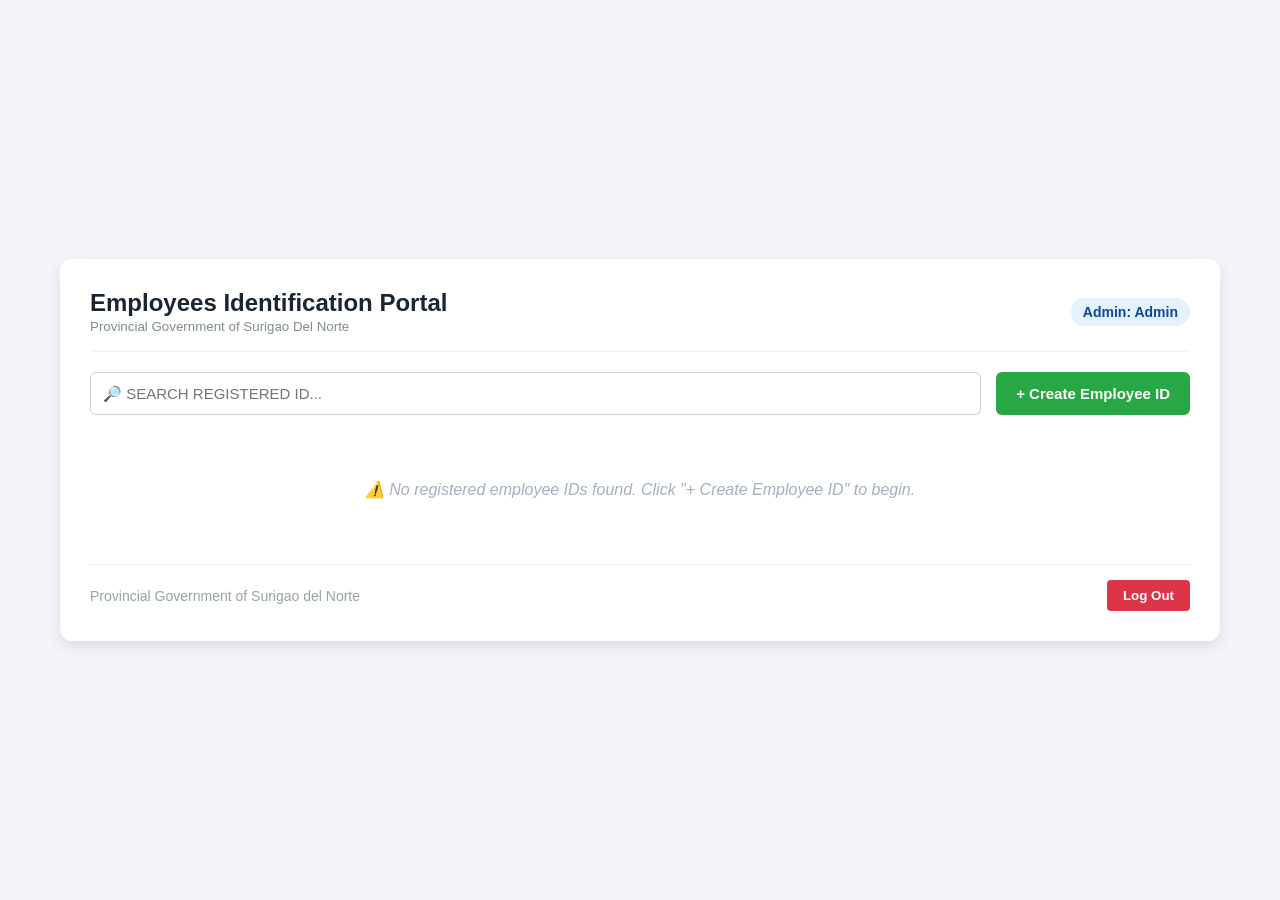
<file: dashboard.html>
<!DOCTYPE html>
<html lang="en">
<head>
    <link rel="manifest" href="manifest.json">
    <meta name="theme-color" content="#007bff">
    <meta charset="UTF-8">
    <meta name="viewport" content="width=device-width, initial-scale=1.0">
    <title>Employees Identification Portal</title>
    <link rel="stylesheet" href="style.css">
    <style>
        /* Base Dashboard Container */
        .portal-container {
            background-color: white;
            padding: 30px;
            border-radius: 12px;
            box-shadow: 0px 6px 15px rgba(0, 0, 0, 0.1);
            width: 90%;
            max-width: 1100px;
            margin: 40px auto;
        }

        .portal-header {
            display: flex;
            justify-content: space-between;
            align-items: center;
            border-bottom: 2px solid #f4f4f9;
            padding-bottom: 15px;
            margin-bottom: 20px;
        }

        .portal-header h2 { margin: 0; color: #1a252f; }

        .user-badge {
            background-color: #e3f2fd;
            color: #0d47a1;
            padding: 6px 12px;
            border-radius: 20px;
            font-weight: bold;
            font-size: 14px;
        }

        /* Controls Section */
        .controls-row {
            display: flex;
            gap: 15px;
            margin-bottom: 25px;
        }

        .search-box {
            flex: 1;
            padding: 12px;
            border: 1px solid #ccc;
            border-radius: 6px;
            font-size: 15px;
            text-transform: uppercase;
        }

        .add-emp-btn {
            background-color: #28a745;
            color: white;
            border: none;
            padding: 0 20px;
            border-radius: 6px;
            font-weight: bold;
            cursor: pointer;
            font-size: 15px;
        }

        .add-emp-btn:hover { background-color: #218838; }

        /* Employee Display Grid */
        .employee-grid {
            display: grid;
            grid-template-columns: repeat(auto-fill, minmax(280px, 1fr));
            gap: 20px;
            margin-bottom: 25px;
        }

        /* Modern ID Card Layout */
        .id-card {
            background: linear-gradient(145deg, #ffffff, #f8f9fa);
            border: 2px solid #dcdde1;
            border-radius: 12px;
            padding: 20px;
            box-shadow: 0 4px 8px rgba(0,0,0,0.05);
            position: relative;
            font-size: 13px;
            color: #2f3542;
            text-transform: uppercase;
        }

        .card-header {
            text-align: center;
            border-bottom: 1px dashed #ced4da;
            padding-bottom: 10px;
            margin-bottom: 12px;
        }

        /* Action Controls Layout inside Card */
        .card-actions {
            position: absolute;
            top: 12px;
            right: 12px;
            display: flex;
            gap: 6px;
        }

        .action-btn {
            border: none;
            border-radius: 4px;
            padding: 4px 8px;
            font-size: 11px;
            font-weight: bold;
            cursor: pointer;
            color: white;
            text-transform: none;
        }

        .edit-btn { background-color: #ffa502; }
        .edit-btn:hover { background-color: #eccc68; }
        .delete-btn { background-color: #ff4757; }
        .delete-btn:hover { background-color: #ff6b81; }

        /* Photo Display Area for ID Card */
        .emp-photo-container {
            width: 90px;
            height: 90px;
            margin: 0 auto 10px auto;
            border-radius: 50%;
            border: 3px solid #2c3e50;
            overflow: hidden;
            display: flex;
            align-items: center;
            justify-content: center;
            background-color: #747d8c;
        }

        .emp-photo-container img {
            width: 100%;
            height: 100%;
            object-fit: cover;
        }

        .avatar-fallback {
            color: white;
            font-size: 28px;
            font-weight: bold;
        }

        .emp-name { font-size: 16px; font-weight: bold; color: #2c3e50; }
        .emp-office { font-size: 13px; color: #007bff; font-weight: bold; }
        .emp-id { font-family: monospace; background: #e1b12c; color: white; padding: 2px 6px; border-radius: 4px; font-size: 11px; }

        /* Card details metadata structure */
        .card-details {
            display: grid;
            grid-template-columns: 1fr 1fr;
            gap: 6px;
            margin-top: 10px;
        }

        .detail-item { font-size: 11px; line-height: 1.3; }
        .detail-item strong { color: #57606f; text-transform: none; }
        
        .full-width-detail {
            grid-column: span 2;
            border-top: 1px solid #f1f2f6;
            padding-top: 5px;
            margin-top: 5px;
        }

        /* NEW STYLE: Lalagyan ng Pirma sa ID Card */
        .signature-display {
            grid-column: span 2;
            text-align: center;
            border-top: 1px solid #f1f2f6;
            margin-top: 8px;
            padding-top: 5px;
        }
        
        .signature-display img {
            max-width: 150px;
            height: 40px;
            object-fit: contain;
        }

        .sig-label {
            font-size: 9px;
            color: #7f8c8d;
            display: block;
            margin-top: 2px;
            text-transform: none;
        }

        /* --- FORM POP-UP MODAL BACKGROUND --- */
        .modal {
            display: none; 
            position: fixed;
            top: 0; left: 0; width: 100%; height: 100%;
            background-color: rgba(0, 0, 0, 0.5);
            justify-content: center;
            align-items: center;
            z-index: 1000;
        }

        .modal-content {
            background-color: white;
            padding: 25px;
            border-radius: 10px;
            width: 90%;
            max-width: 650px;
            max-height: 85vh;
            overflow-y: auto; 
            box-shadow: 0 4px 20px rgba(0,0,0,0.2);
        }

        .modal-content h3 { margin-top: 0; border-bottom: 2px solid #007bff; padding-bottom: 8px; }

        /* Form Layout Columns */
        .form-grid {
            display: grid;
            grid-template-columns: 1fr 1fr;
            gap: 15px;
            margin-top: 15px;
        }

        .form-grid .form-group { display: flex; flex-direction: column; }
        .form-grid .form-group.full-row { grid-column: span 2; }
        .form-grid .form-group label { font-size: 12px; font-weight: bold; margin-bottom: 4px; color: #57606f; }
        
        .form-grid .form-group input, .form-grid .form-group select { 
            padding: 8px; 
            border: 1px solid #ccc; 
            border-radius: 4px; 
            text-transform: uppercase; 
        }

        .form-grid .form-group input[type="file"] { text-transform: none; }

        /* NEW STYLE: Live Signature Notepad Canvas */
        .signature-pad-container {
            border: 2px dashed #b2bec3;
            background-color: #f5f6fa;
            border-radius: 6px;
            position: relative;
            margin-top: 5px;
        }

        canvas#signatureCanvas {
            width: 100%;
            height: 130px;
            display: block;
            cursor: crosshair;
        }

        .sig-controls {
            display: flex;
            justify-content: space-between;
            background-color: #dfe4ea;
            padding: 6px 10px;
            border-radius: 0 0 4px 4px;
        }

        .sig-btn {
            padding: 4px 10px;
            font-size: 11px;
            font-weight: bold;
            cursor: pointer;
            border: none;
            border-radius: 3px;
        }
        .clear-sig { background-color: #ffeaa7; color: #d63031; }
        .done-sig { background-color: #55efc4; color: #00b894; }

        .modal-actions {
            display: flex;
            justify-content: flex-end;
            gap: 10px;
            margin-top: 20px;
        }

        .cancel-btn { background-color: #6c757d; color: white; border: none; padding: 10px 15px; border-radius: 4px; cursor: pointer; }
        .save-btn { background-color: #007bff; color: white; border: none; padding: 10px 20px; border-radius: 4px; cursor: pointer; font-weight: bold; }

        .portal-footer { display: flex; justify-content: space-between; align-items: center; margin-top: 20px; border-top: 1px solid #eee; padding-top: 15px; }
        .logout-btn { background-color: #dc3545; color: white; border: none; padding: 8px 16px; border-radius: 4px; cursor: pointer; font-weight: bold; }
        
        .no-records {
            grid-column: 1 / -1;
            text-align: center;
            padding: 40px;
            color: #a4b0be;
            font-size: 16px;
            font-style: italic;
            text-transform: none;
        }
    </style>
</head>
<body>

    <div class="portal-container">
        
        <div class="portal-header">
            <div>
                <h2>Employees Identification Portal</h2>
                <small style="color: #7f8c8d;">Provincial Government of Surigao Del Norte</small>
            </div>
            <div class="user-badge">Admin: <span id="userGreeting">Guest</span></div>
        </div>

        <div class="controls-row">
            <input type="text" id="searchBar" class="search-box" placeholder="🔎 Search registered ID..." onkeyup="filterEmployees()">
            <button class="add-emp-btn" onclick="openModal()">+ Create Employee ID</button>
        </div>

        <div class="employee-grid" id="employeeGrid"></div>

        <div class="portal-footer">
            <span style="font-size: 14px; color: #95a5a6;">Provincial Government of Surigao del Norte</span>
            <button onclick="logout()" class="logout-btn">Log Out</button>
        </div>
    </div>

    <div id="employeeModal" class="modal">
        <div class="modal-content">
            <h3 id="modalTitle">Create New Employee Identification Profile</h3>
            
            <form id="newEmployeeForm" onsubmit="saveEmployee(event)">
                <input type="hidden" id="editCardIndex" value="">
                <input type="hidden" id="savedSignatureData" value="">

                <div class="form-grid">
                    <div class="form-group full-row">
                        <label for="empPhoto">Employee Photo Attachment (JPEG/PNG)</label>
                        <input type="file" id="empPhoto" accept="image/*">
                    </div>

                    <div class="form-group">
                        <label for="firstName">First Name *</label>
                        <input type="text" id="firstName" required>
                    </div>
                    
                    <div class="form-group">
                        <label for="middleName">Middle Name</label>
                        <input type="text" id="middleName">
                    </div>
                    
                    <div class="form-group">
                        <label for="lastName">Last Name *</label>
                        <input type="text" id="lastName" required>
                    </div>

                    <div class="form-group">
                        <label for="birthday">Birthday *</label>
                        <input type="date" id="birthday" required>
                    </div>

                    <div class="form-group">
                        <label for="office">Assigned Office / Department *</label>
                        <select id="office" required>
                            <option value="">-- Select Office --</option>
                            <option value="Information Technology Office">Information Technology Office</option>
                            <option value="Human Resource Division">Human Resource Division</option>
                            <option value="Finance & Accounting Department">Finance & Accounting Department</option>
                            <option value="Administrative Services">Administrative Services</option>
                        </select>
                    </div>

                    <div class="form-group">
                        <label for="bloodType">Blood Type *</label>
                        <select id="bloodType" required>
                            <option value="A+">A+</option><option value="A-">A-</option>
                            <option value="B+">B+</option><option value="B-">B-</option>
                            <option value="AB+">AB+</option><option value="AB-">AB-</option>
                            <option value="O+">O+</option><option value="O-">O-</option>
                        </select>
                    </div>

                    <div class="form-group">
                        <label for="height">Height (inches) *</label>
                        <input type="number" id="height" placeholder="e.g. 62" required>
                    </div>

                    <div class="form-group">
                        <label for="weight">Weight (kg) *</label>
                        <input type="number" id="weight" placeholder="e.g. 60" required>
                    </div>

                    <div class="form-group">
                        <label for="tin">TIN (Tax ID Number) *</label>
                        <input type="text" id="tin" placeholder="000-000-000" required>
                    </div>

                    <div class="form-group">
                        <label for="gsis">GSIS BP Number *</label>
                        <input type="text" id="gsis" placeholder="10 digits" required>
                    </div>

                    <div class="form-group">
                        <label for="telephone">Telephone Number</label>
                        <input type="text" id="telephone" placeholder="e.g. 885-4321">
                    </div>

                    <div class="form-group">
                        <label for="emergencyContact">Emergency Contact (Phone) *</label>
                        <input type="text" id="emergencyContact" placeholder="e.g. 0917-000-0000" required>
                    </div>

                    <div class="form-group full-row">
                        <label for="address">Complete Address *</label>
                        <input type="text" id="address" placeholder="House No., Street, Barangay, City/Province" required>
                    </div>

                    <div class="form-group full-row">
                        <label>Employee Digital Signature Notepad *</label>
                        <div class="signature-pad-container">
                            <canvas id="signatureCanvas"></canvas>
                            <div class="sig-controls">
                                <button type="button" class="sig-btn clear-sig" onclick="clearSignature()">Clear</button>
                                <button type="button" class="sig-btn done-sig" onclick="lockSignature()">Done</button>
                            </div>
                        </div>
                    </div>
                </div>

                <div class="modal-actions">
                    <button type="button" class="cancel-btn" onclick="closeModal()">Cancel</button>
                    <button type="submit" class="save-btn" id="submitFormBtn">Generate ID Card</button>
                </div>
            </form>
        </div>
    </div>

    <script>
        const loggedInUser = localStorage.getItem("savedUsername") || "Admin";
        document.getElementById("userGreeting").textContent = loggedInUser;

        function logout() { window.location.href = "login.html"; }

        const modal = document.getElementById("employeeModal");
        
        // --- SIGNATURE CANVAS ENGINE LOGIC ---
        const canvas = document.getElementById("signatureCanvas");
        const ctx = canvas.getContext("2d");
        let isDrawing = false;

        // I-set ang tamang lapad at taas ng guhit sa canvas
        function resizeCanvas() {
            canvas.width = canvas.parentElement.clientWidth;
            canvas.height = 130;
            ctx.lineWidth = 3;
            ctx.lineCap = "round";
            ctx.strokeStyle = "#2c3e50";
        }

        // Mouse Drawing Listeners
        canvas.addEventListener("mousedown", (e) => { isDrawing = true; ctx.beginPath(); ctx.moveTo(e.offsetX, e.offsetY); });
        canvas.addEventListener("mousemove", (e) => { if(isDrawing) { ctx.lineTo(e.offsetX, e.offsetY); ctx.stroke(); } });
        canvas.addEventListener("mouseup", () => isDrawing = false);
        canvas.addEventListener("mouseleave", () => isDrawing = false);

        // Touchscreen Drawing Listeners para sa Mobile/Tablets
        canvas.addEventListener("touchstart", (e) => {
            isDrawing = true; ctx.beginPath();
            const rect = canvas.getBoundingClientRect();
            ctx.moveTo(e.touches[0].clientX - rect.left, e.touches[0].clientY - rect.top);
            e.preventDefault();
        });
        canvas.addEventListener("touchmove", (e) => {
            if(!isDrawing) return;
            const rect = canvas.getBoundingClientRect();
            ctx.lineTo(e.touches[0].clientX - rect.left, e.touches[0].clientY - rect.top);
            ctx.stroke();
            e.preventDefault();
        });
        canvas.addEventListener("touchend", () => isDrawing = false);

        function clearSignature() {
            ctx.clearRect(0, 0, canvas.width, canvas.height);
            document.getElementById("savedSignatureData").value = "";
            canvas.style.backgroundColor = "#f5f6fa";
        }

        function lockSignature() {
            // I-convert ang iginuhit na pirma bilang text image string URL
            const dataURL = canvas.toDataURL("image/png");
            
            // Suriin kung walang iginuhit (blangko ang notepad)
            const blankCanvas = document.createElement('canvas');
            blankCanvas.width = canvas.width;
            blankCanvas.height = canvas.height;
            if (canvas.toDataURL() === blankCanvas.toDataURL()) {
                alert("PLEASE PROVIDE A SIGNATURE BEFORE CLICKING DONE.");
                return;
            }

            document.getElementById("savedSignatureData").value = dataURL;
            canvas.style.backgroundColor = "#e1b12c20"; // Magpapalit ng kulay bilang indikasyon na tapos na
            alert("SIGNATURE CAPTURED SUCCESSFULLY!");
        }

        function openModal() { 
            document.getElementById("modalTitle").textContent = "Create New Employee Identification Profile";
            document.getElementById("submitFormBtn").textContent = "Generate ID Card";
            document.getElementById("editCardIndex").value = ""; 
            modal.style.display = "flex"; 
            setTimeout(resizeCanvas, 100); // Tiyaking lilitaw agad ang sukat ng canvas pagkabukas
            clearSignature();
        }
        
        function closeModal() { 
            modal.style.display = "none"; 
            document.getElementById("newEmployeeForm").reset(); 
            clearSignature();
        }

        let registeredEmployees = JSON.parse(localStorage.getItem("registeredEmployees")) || [];
        window.addEventListener("DOMContentLoaded", displayRegisteredIDs);

        function displayRegisteredIDs() {
            const grid = document.getElementById("employeeGrid");
            grid.innerHTML = ""; 

            if (registeredEmployees.length === 0) {
                grid.innerHTML = `<div class="no-records">⚠️ No registered employee IDs found. Click "+ Create Employee ID" to begin.</div>`;
                return;
            }

            registeredEmployees.forEach((emp, index) => {
                const middleInitial = emp.middleName ? ` ${emp.middleName.charAt(0)}.` : "";
                const fullName = `${emp.firstName}${middleInitial} ${emp.lastName}`;
                const initials = (emp.firstName.charAt(0) + emp.lastName.charAt(0));

                let photoHTML = `<div class="avatar-fallback">${initials}</div>`;
                if (emp.photoData) {
                    photoHTML = `<img src="${emp.photoData}" alt="Employee Photo">`;
                }

                // Pirma HTML display segment
                let signatureHTML = `<span style="color:#ff4757; font-size:10px;">WITHOUT SIGNATURE</span>`;
                if (emp.signatureData) {
                    signatureHTML = `<img src="${emp.signatureData}" alt="Employee Signature">`;
                }

                const card = document.createElement("div");
                card.className = "id-card";
                card.innerHTML = `
                    <div class="card-actions">
                        <button class="action-btn edit-btn" onclick="setupEdit(${index})">Edit</button>
                        <button class="action-btn delete-btn" onclick="triggerDelete(${index})">Delete</button>
                    </div>
                    <div class="card-header">
                        <div class="emp-photo-container">
                            ${photoHTML}
                        </div>
                        <div class="emp-name">${fullName}</div>
                        <div class="emp-office">${emp.office}</div>
                        <span class="emp-id">ID: ${emp.empId}</span>
                    </div>
                    <div class="card-details">
                        <div class="detail-item"><strong>Birthday:</strong> <span>${emp.birthday}</span></div>
                        <div class="detail-item"><strong>Blood Type:</strong> <span>${emp.bloodType}</span></div>
                        <div class="detail-item"><strong>Height:</strong> <span>${emp.height}</span> IN</div>
                        <div class="detail-item"><strong>Weight:</strong> <span>${emp.weight}</span> KG</div>
                        <div class="detail-item"><strong>TIN:</strong> <span>${emp.tin}</span></div>
                        <div class="detail-item"><strong>GSIS:</strong> <span>${emp.gsis}</span></div>
                        <div class="detail-item"><strong>Telephone:</strong> <span>${emp.telephone}</span></div>
                        <div class="detail-item"><strong>Emergency:</strong> <span>${emp.emergencyContact}</span></div>
                        <div class="detail-item full-width-detail"><strong>Address:</strong> <span>${emp.address}</span></div>
                        
                        <div class="signature-display">
                            ${signatureHTML}
                            <span class="sig-label">Employee Signature</span>
                        </div>
                    </div>
                `;
                grid.appendChild(card);
            });
        }

        function saveEmployee(event) {
            event.preventDefault();

            const firstName = document.getElementById("firstName").value.trim().toUpperCase();
            const middleName = document.getElementById("middleName").value.trim().toUpperCase();
            const lastName = document.getElementById("lastName").value.trim().toUpperCase();
            const birthday = document.getElementById("birthday").value;
            const office = document.getElementById("office").value.toUpperCase();
            const bloodType = document.getElementById("bloodType").value.toUpperCase();
            const height = document.getElementById("height").value;
            const weight = document.getElementById("weight").value;
            const tin = document.getElementById("tin").value.trim().toUpperCase();
            const gsis = document.getElementById("gsis").value.trim().toUpperCase();
            const telephone = document.getElementById("telephone").value.trim().toUpperCase() || "N/A";
            const emergencyContact = document.getElementById("emergencyContact").value.trim().toUpperCase();
            const address = document.getElementById("address").value.trim().toUpperCase();

            const signatureData = document.getElementById("savedSignatureData").value;
            const photoFile = document.getElementById("empPhoto").files[0];
            const editIndex = document.getElementById("editCardIndex").value;

            if (editIndex === "" && !signatureData) {
                alert("PLEASE CONCLUDE THE SIGNATURE NOTEPAD AND CLICK DONE BEFORE GENERATING THE ID.");
                return;
            }

            function commitToStorage(base64ImageString) {
                if (editIndex !== "") {
                    const targetIndex = parseInt(editIndex);
                    const existingPhoto = registeredEmployees[targetIndex].photoData || "";
                    const existingSignature = registeredEmployees[targetIndex].signatureData || "";
                    
                    registeredEmployees[targetIndex] = {
                        ...registeredEmployees[targetIndex], 
                        firstName, middleName, lastName, birthday, office, bloodType, height, weight, tin, gsis, telephone, emergencyContact, address,
                        photoData: base64ImageString !== null ? base64ImageString : existingPhoto,
                        signatureData: signatureData !== "" ? signatureData : existingSignature
                    };
                } else {
                    const generatedIdString = "2026-" + Math.floor(1000 + Math.random() * 9000);
                    const newEmployeeData = {
                        empId: generatedIdString,
                        firstName, middleName, lastName, birthday, office, bloodType, height, weight, tin, gsis, telephone, emergencyContact, address,
                        photoData: base64ImageString || "",
                        signatureData: signatureData
                    };
                    registeredEmployees.push(newEmployeeData);
                }

                localStorage.setItem("registeredEmployees", JSON.stringify(registeredEmployees));
                closeModal();
                displayRegisteredIDs();
            }

            if (photoFile) {
                const reader = new FileReader();
                reader.onload = function(e) { commitToStorage(e.target.result); };
                reader.readAsDataURL(photoFile);
            } else {
                commitToStorage(null);
            }
        }

        function setupEdit(index) {
            const emp = registeredEmployees[index];

            document.getElementById("firstName").value = emp.firstName;
            document.getElementById("middleName").value = emp.middleName;
            document.getElementById("lastName").value = emp.lastName;
            document.getElementById("birthday").value = emp.birthday;
            document.getElementById("office").value = emp.office;
            document.getElementById("bloodType").value = emp.bloodType;
            document.getElementById("height").value = emp.height;
            document.getElementById("weight").value = emp.weight;
            document.getElementById("tin").value = emp.tin;
            document.getElementById("gsis").value = emp.gsis;
            document.getElementById("telephone").value = emp.telephone === "N/A" ? "" : emp.telephone;
            document.getElementById("emergencyContact").value = emp.emergencyContact;
            document.getElementById("address").value = emp.address;
            
            // I-load ang dating pirma sa hidden storage field
            document.getElementById("savedSignatureData").value = emp.signatureData || "";

            document.getElementById("editCardIndex").value = index; 
            document.getElementById("modalTitle").textContent = "Modify Registered ID Details";
            document.getElementById("submitFormBtn").textContent = "Save Changes";

            modal.style.display = "flex";
            setTimeout(resizeCanvas, 100);
            
            // I-preview ang lumang pirma sa notepad canvas bilang gabay
            if (emp.signatureData) {
                const img = new Image();
                img.onload = function() { ctx.drawImage(img, 0, 0); };
                img.src = emp.signatureData;
            }
        }

        function triggerDelete(index) {
            const emp = registeredEmployees[index];
            if (confirm(`ARE YOU SURE YOU WANT TO PERMANENTLY REMOVE ${emp.firstName} ${emp.lastName} FROM THE REGISTERED ID LIST?`)) {
                registeredEmployees.splice(index, 1); 
                localStorage.setItem("registeredEmployees", JSON.stringify(registeredEmployees)); 
                displayRegisteredIDs(); 
            }
        }

        function filterEmployees() {
            const input = document.getElementById('searchBar').value.toLowerCase();
            const grid = document.getElementById('employeeGrid');
            const cards = grid.getElementsByClassName('id-card');

            for (let i = 0; i < cards.length; i++) {
                const combinedInfo = cards[i].textContent.toLowerCase();
                if (combinedInfo.includes(input)) {
                    cards[i].style.display = "";
                } else {
                    cards[i].style.display = "none";
                }
            }
        }
        // Awtomatikong i-register ang Mobile Service Worker Engine
if ("serviceWorker" in navigator) {
    window.addEventListener("load", () => {
        navigator.serviceWorker.register("sw.js")
            .then(reg => console.log("MOBILE APP TEMPLATE SYNCHRONIZED!"))
            .catch(err => console.log("REGISTRATION ERROR", err));
    });
}
    </script>
</body>
</html>
</file>
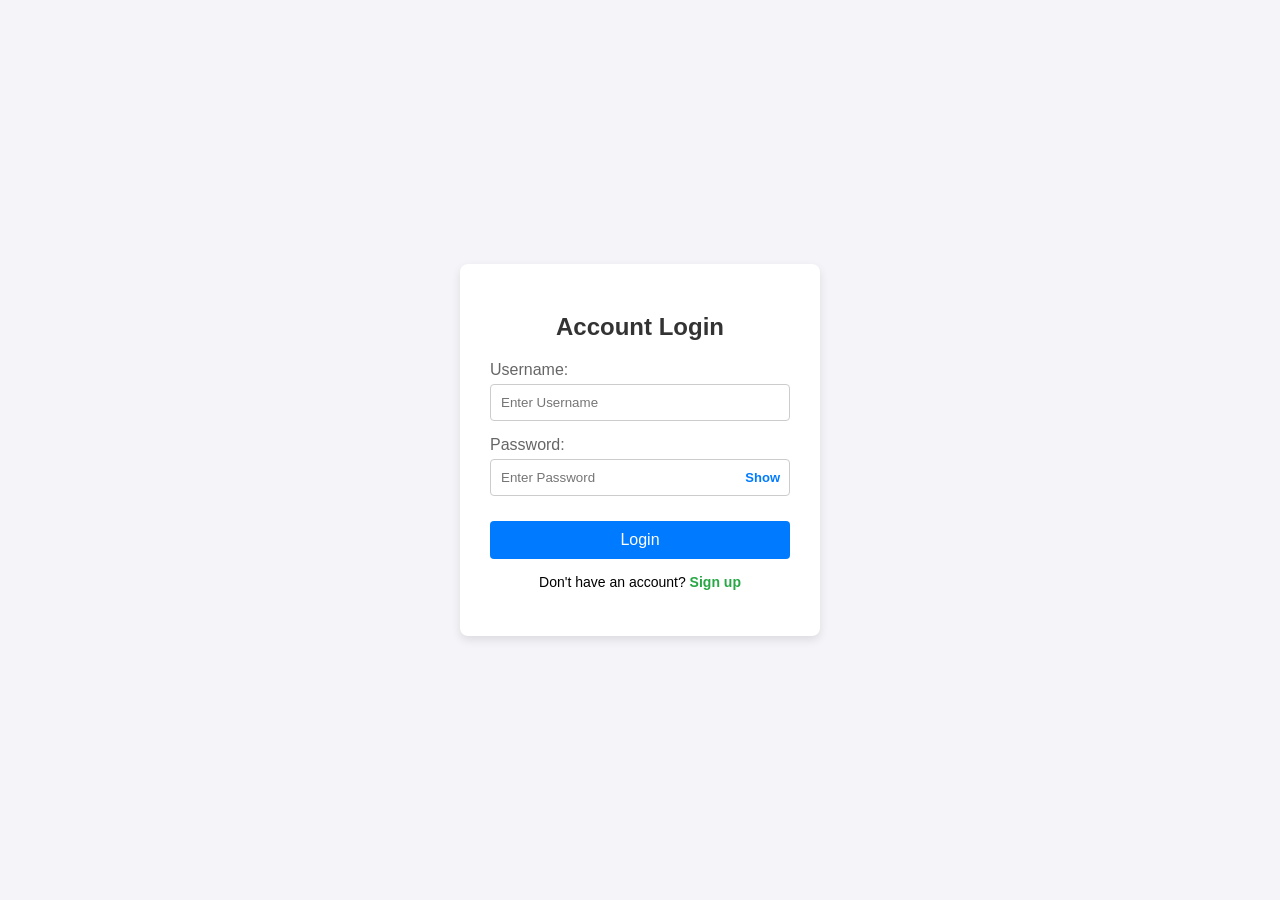
<file: login.html>
<!DOCTYPE html>
<html lang="en">
<head>
    <meta charset="UTF-8">
    <meta name="viewport" content="width=device-width, initial-scale=1.0">
    <title>Simple Login Form</title>
    <link rel="stylesheet" href="style.css">
</head>
<body>

    <div class="login-container">
        <h2>Account Login</h2>
        
        <form id="loginForm">
            <div class="input-group">
                <label for="username">Username:</label>
                <input type="text" id="username" placeholder="Enter Username" required>
            </div>

            <div class="input-group">
                <label for="password">Password:</label>
                <div class="password-wrapper">
                <input type="password" id="password" placeholder="Enter Password" required>
                <button type="button" id="togglePassword" class="toggle-btn">Show</button>
            </div>
        </div>

            <button type="submit" class="login-submit-btn">Login</button>
        </form>

        <p class="signup-link">Don't have an account? <a href="register.html">Sign up</a></p>
        <p id="message"></p>
    </div>

    <script src="script.js"></script>
</body>
</html>
</file>
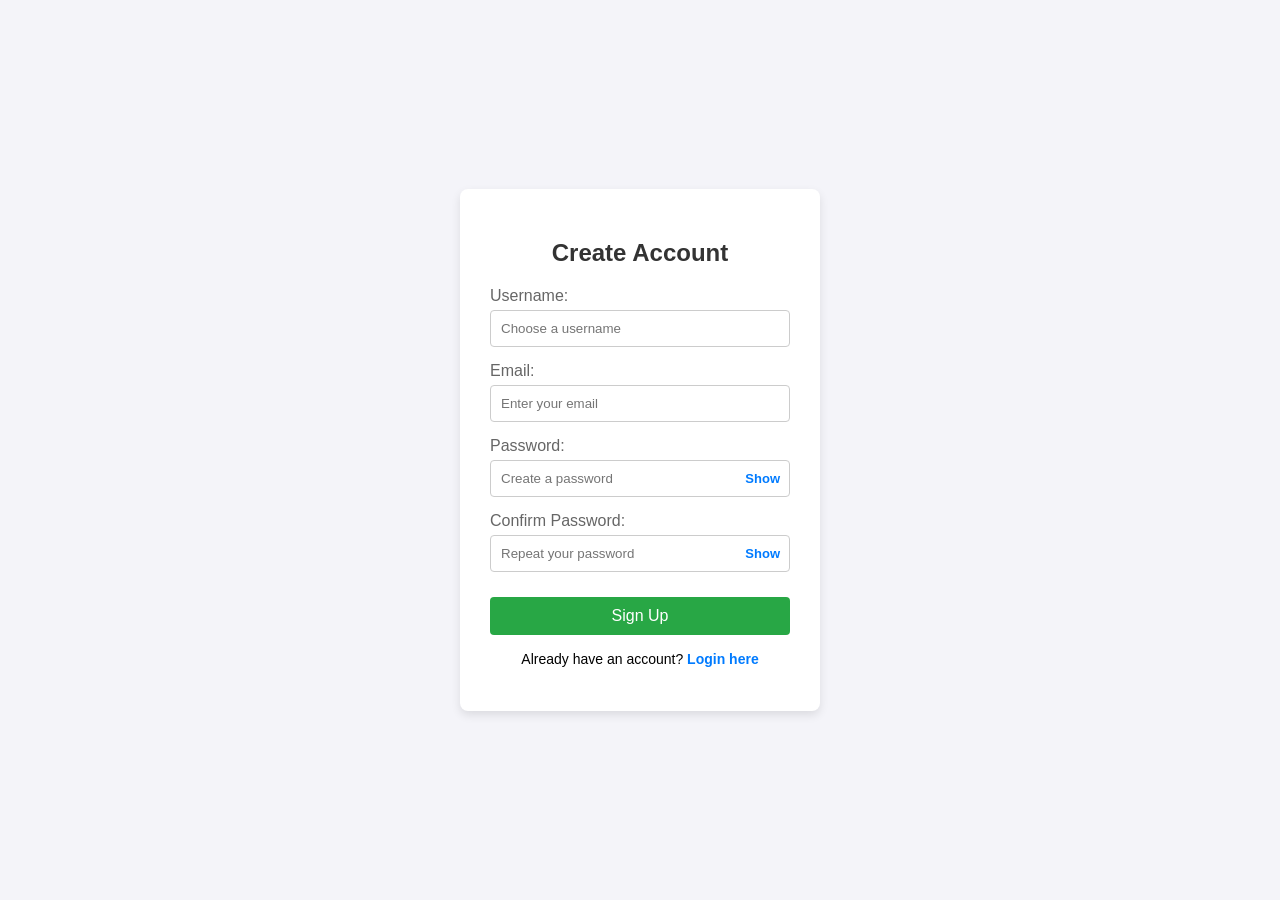
<file: register.html>
<!DOCTYPE html>
<html lang="en">
<head>
    <meta charset="UTF-8">
    <meta name="viewport" content="width=device-width, initial-scale=1.0">
    <title>Create New Account</title>
    <link rel="stylesheet" href="style.css">
</head>
<body>

    <div class="login-container">
        <h2>Create Account</h2>
        
        <form id="registerForm">
            <div class="input-group">
                <label for="regUsername">Username:</label>
                <input type="text" id="regUsername" placeholder="Choose a username" required>
            </div>

            <div class="input-group">
                <label for="regEmail">Email:</label>
                <input type="email" id="regEmail" placeholder="Enter your email" required>
            </div>

            <div class="input-group">
                <label for="regPassword">Password:</label>
                <div class="password-wrapper">
                    <input type="password" id="regPassword" placeholder="Create a password" required>
                    <button type="button" id="toggleRegPassword" class="toggle-btn">Show</button>
                </div>
            </div>

            <div class="input-group">
                <label for="confirmPassword">Confirm Password:</label>
                <div class="password-wrapper">
                    <input type="password" id="confirmPassword" placeholder="Repeat your password" required>
                    <button type="button" id="toggleConfirmPassword" class="toggle-btn">Show</button>
                </div>
            </div>

            <button type="submit" class="login-submit-btn" style="background-color: #28a745;">Sign Up</button>
        </form>
        
        <p id="regMessage"></p>
        <p class="signup-link">Already have an account? <a href="login.html" style="color: #007bff;">Login here</a></p>
    </div>

    <script src="register-script.js"></script>
</body>
</html>
</file>
<file: style.css>
body {
    font-family: Arial, sans-serif;
    background-color: #f4f4f9;
    display: flex;
    justify-content: center;
    align-items: center;
    height: 100vh;
    margin: 0;
}

.login-container {
    background-color: white;
    padding: 30px;
    border-radius: 8px;
    box-shadow: 0px 4px 10px rgba(0, 0, 0, 0.1);
    width: 300px;
}

h2 {
    text-align: center;
    color: #333;
    margin-bottom: 20px;
}

.input-group {
    margin-bottom: 15px;
}

.input-group label {
    display: block;
    margin-bottom: 5px;
    color: #666;
}

.input-group input {
    width: 100%;
    padding: 10px;
    border: 1px solid #ccc;
    border-radius: 4px;
    box-sizing: border-box;
}

/* --- NEW STYLES FOR PASSWORDS --- */
.password-wrapper {
    position: relative;
    display: flex;
    align-items: center;
    width: 100%;
}

.password-wrapper input {
    padding-right: 55px; /* Leaves room so text doesn't overlap the 'Show' text */
}

/* The tiny Show/Hide link inside the input box */
.toggle-btn {
    position: absolute;
    right: 10px;
    background: none !important;
    border: none !important;
    color: #007bff !important;
    font-size: 13px !important;
    font-weight: bold !important;
    cursor: pointer !important;
    width: auto !important; 
    padding: 0 !important;  
    box-shadow: none !important;
}

.toggle-btn:hover {
    color: #0056b3 !important;
    text-decoration: underline !important;
}

/* The primary big blue login button */
.login-submit-btn {
    width: 100%;
    padding: 10px;
    background-color: #007bff;
    color: white;
    border: none;
    border-radius: 4px;
    cursor: pointer;
    font-size: 16px;
    margin-top: 10px;
}

.login-submit-btn:hover {
    background-color: #0056b3;
}

#message {
    text-align: center;
    margin-top: 15px;
    font-weight: bold;
}

.signup-link {
    text-align: center;
    font-size: 14px;
    margin-top: 15px;
}

.signup-link a {
    color: #28a745;
    text-decoration: none;
    font-weight: bold;
}
</file>
